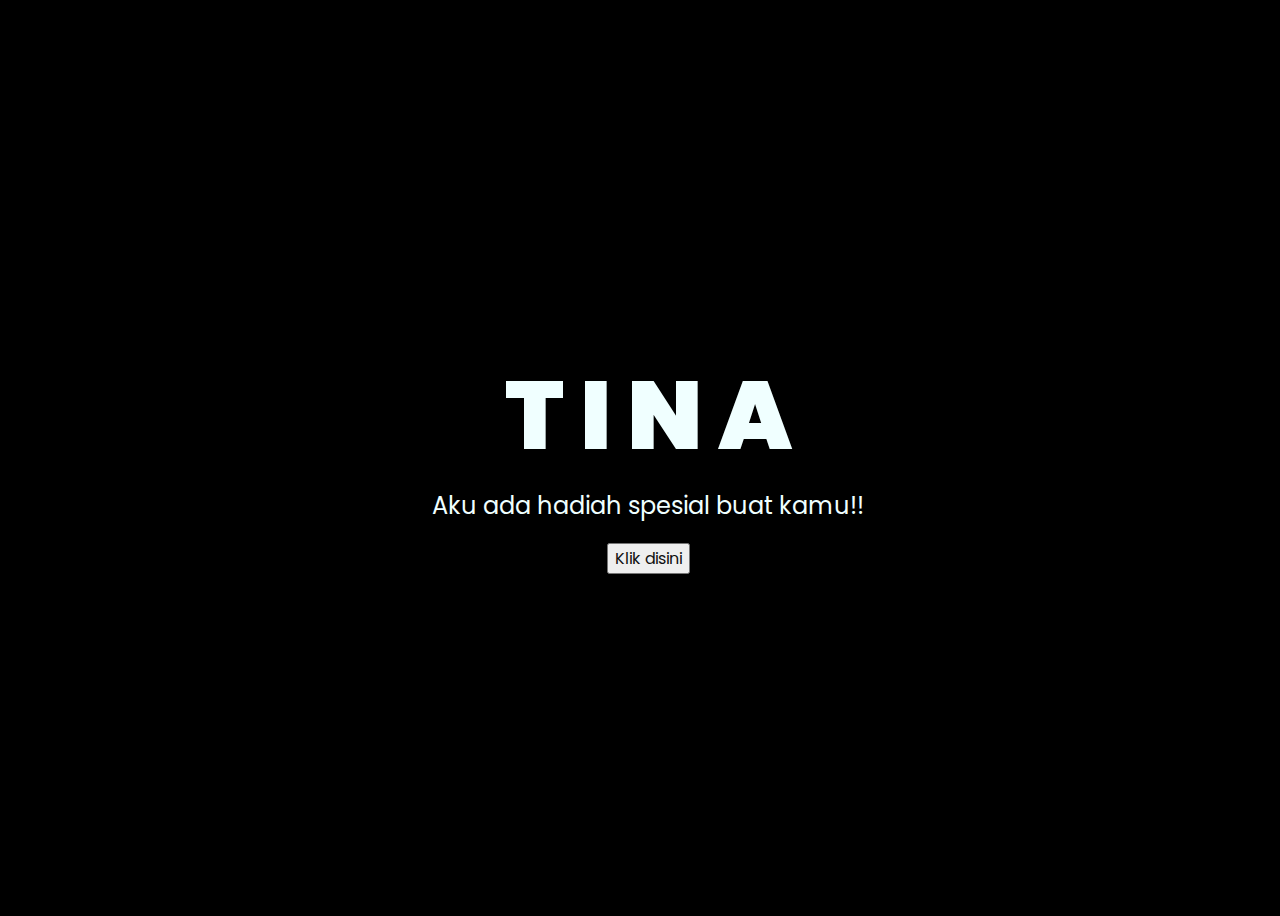
<file: index.html>
<!DOCTYPE html>
<html lang="en">
<head>
    <meta charset="UTF-8">
    <meta http-equiv="X-UA-Compatible" content="IE=edge">
    <meta name="viewport" content="width=device-width, initial-scale=1.0">
    <link rel="stylesheet" href="css/style.css">
    <link rel="icon" href="img/flowers.png" type="image/x-icon">
    <title>Flowers</title>
</head>
<body>
    <div class="greetings">
    <!-- silahkan menambah kata sesuai keinginan dengan <span>text...</span -->
        <span>T</span>
        <span>I</span>
        <span>N</span>
        <span>A</span>
    </div>
    <div class="description">
        <span>Aku ada hadiah spesial buat kamu!!</span>
    </div>
    <div class="button">
        <button>
            <a href="flower.html">Klik disini</a>
        </button>
        
    </div>
</body>
</html>
</file>
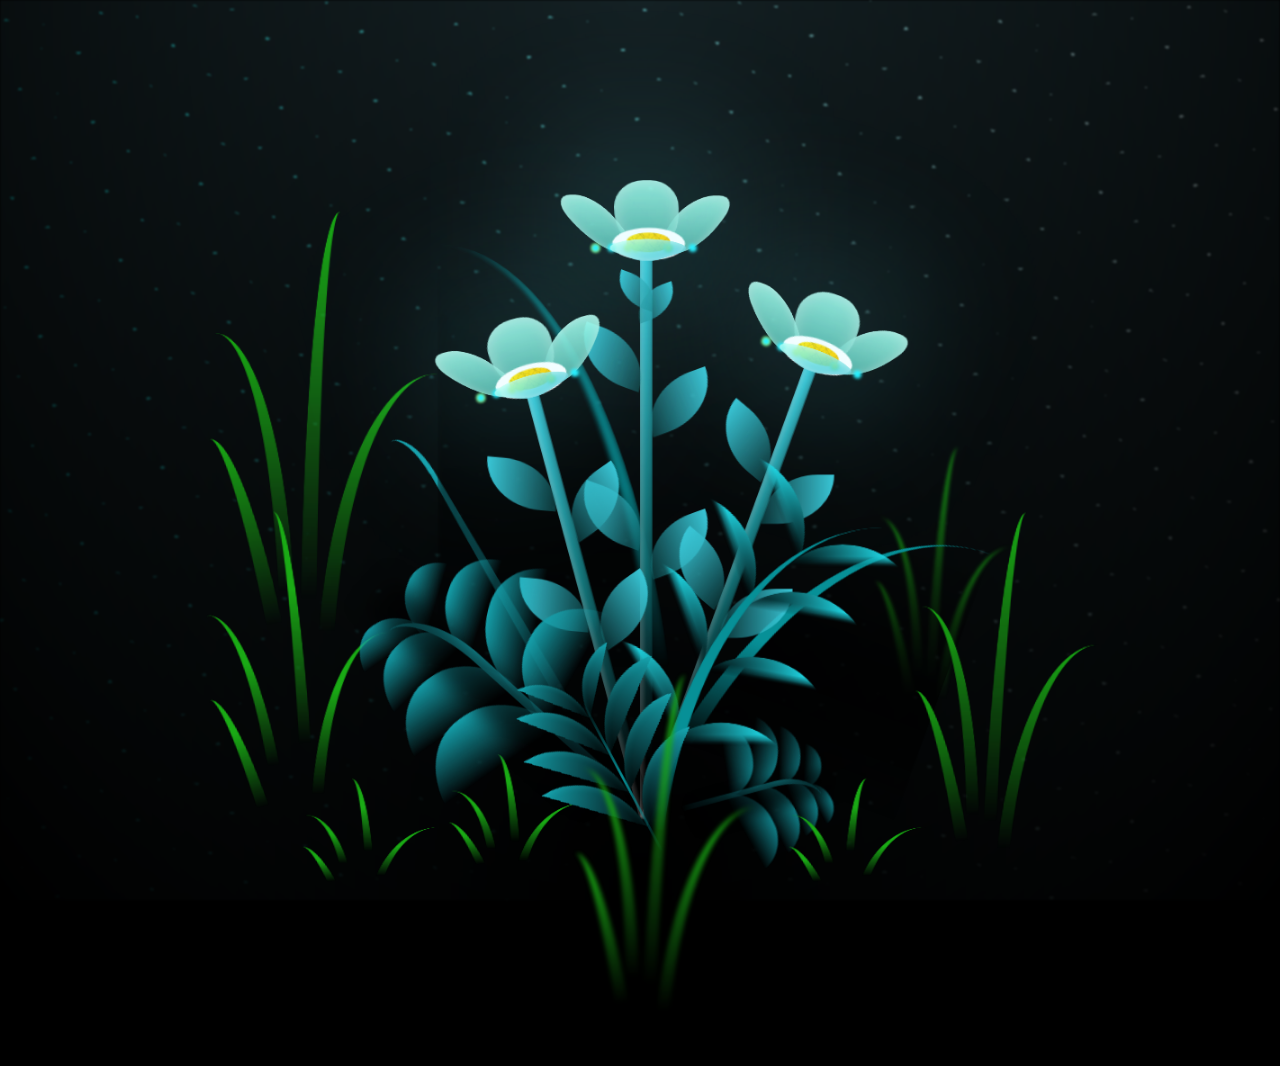
<file: bunga/flower.html>
<!DOCTYPE html>
<html lang="en">
<head>
    <meta charset="UTF-8">
    <meta http-equiv="X-UA-Compatible" content="IE=edge">
    <meta name="viewport" content="width=device-width, initial-scale=1.0">
    <link rel="stylesheet" href="css/main.css">
    <link rel="icon" href="img/flowers.png" type="image/x-icon">
    <title>flowers</title>
</head>
<body class="container">
  <!-- Pembuat code: https://codepen.io/mdusmanansari/pen/BamepLe -->
    <div class="night"></div>
    <div class="flowers">
      <div class="flower flower--1">
        <div class="flower__leafs flower__leafs--1">
          <div class="flower__leaf flower__leaf--1"></div>
          <div class="flower__leaf flower__leaf--2"></div>
          <div class="flower__leaf flower__leaf--3"></div>
          <div class="flower__leaf flower__leaf--4"></div>
          <div class="flower__white-circle"></div>
  
          <div class="flower__light flower__light--1"></div>
          <div class="flower__light flower__light--2"></div>
          <div class="flower__light flower__light--3"></div>
          <div class="flower__light flower__light--4"></div>
          <div class="flower__light flower__light--5"></div>
          <div class="flower__light flower__light--6"></div>
          <div class="flower__light flower__light--7"></div>
          <div class="flower__light flower__light--8"></div>
  
        </div>
        <div class="flower__line">
          <div class="flower__line__leaf flower__line__leaf--1"></div>
          <div class="flower__line__leaf flower__line__leaf--2"></div>
          <div class="flower__line__leaf flower__line__leaf--3"></div>
          <div class="flower__line__leaf flower__line__leaf--4"></div>
          <div class="flower__line__leaf flower__line__leaf--5"></div>
          <div class="flower__line__leaf flower__line__leaf--6"></div>
        </div>
      </div>
  
      <div class="flower flower--2">
        <div class="flower__leafs flower__leafs--2">
          <div class="flower__leaf flower__leaf--1"></div>
          <div class="flower__leaf flower__leaf--2"></div>
          <div class="flower__leaf flower__leaf--3"></div>
          <div class="flower__leaf flower__leaf--4"></div>
          <div class="flower__white-circle"></div>
  
          <div class="flower__light flower__light--1"></div>
          <div class="flower__light flower__light--2"></div>
          <div class="flower__light flower__light--3"></div>
          <div class="flower__light flower__light--4"></div>
          <div class="flower__light flower__light--5"></div>
          <div class="flower__light flower__light--6"></div>
          <div class="flower__light flower__light--7"></div>
          <div class="flower__light flower__light--8"></div>
  
        </div>
        <div class="flower__line">
          <div class="flower__line__leaf flower__line__leaf--1"></div>
          <div class="flower__line__leaf flower__line__leaf--2"></div>
          <div class="flower__line__leaf flower__line__leaf--3"></div>
          <div class="flower__line__leaf flower__line__leaf--4"></div>
        </div>
      </div>
  
      <div class="flower flower--3">
        <div class="flower__leafs flower__leafs--3">
          <div class="flower__leaf flower__leaf--1"></div>
          <div class="flower__leaf flower__leaf--2"></div>
          <div class="flower__leaf flower__leaf--3"></div>
          <div class="flower__leaf flower__leaf--4"></div>
          <div class="flower__white-circle"></div>
  
          <div class="flower__light flower__light--1"></div>
          <div class="flower__light flower__light--2"></div>
          <div class="flower__light flower__light--3"></div>
          <div class="flower__light flower__light--4"></div>
          <div class="flower__light flower__light--5"></div>
          <div class="flower__light flower__light--6"></div>
          <div class="flower__light flower__light--7"></div>
          <div class="flower__light flower__light--8"></div>
  
        </div>
        <div class="flower__line">
          <div class="flower__line__leaf flower__line__leaf--1"></div>
          <div class="flower__line__leaf flower__line__leaf--2"></div>
          <div class="flower__line__leaf flower__line__leaf--3"></div>
          <div class="flower__line__leaf flower__line__leaf--4"></div>
        </div>
      </div>
  
      <div class="grow-ans" style="--d:1.2s">
        <div class="flower__g-long">
          <div class="flower__g-long__top"></div>
          <div class="flower__g-long__bottom"></div>
        </div>
      </div>
  
      <div class="growing-grass">
        <div class="flower__grass flower__grass--1">
          <div class="flower__grass--top"></div>
          <div class="flower__grass--bottom"></div>
          <div class="flower__grass__leaf flower__grass__leaf--1"></div>
          <div class="flower__grass__leaf flower__grass__leaf--2"></div>
          <div class="flower__grass__leaf flower__grass__leaf--3"></div>
          <div class="flower__grass__leaf flower__grass__leaf--4"></div>
          <div class="flower__grass__leaf flower__grass__leaf--5"></div>
          <div class="flower__grass__leaf flower__grass__leaf--6"></div>
          <div class="flower__grass__leaf flower__grass__leaf--7"></div>
          <div class="flower__grass__leaf flower__grass__leaf--8"></div>
          <div class="flower__grass__overlay"></div>
        </div>
      </div>
  
      <div class="growing-grass">
        <div class="flower__grass flower__grass--2">
          <div class="flower__grass--top"></div>
          <div class="flower__grass--bottom"></div>
          <div class="flower__grass__leaf flower__grass__leaf--1"></div>
          <div class="flower__grass__leaf flower__grass__leaf--2"></div>
          <div class="flower__grass__leaf flower__grass__leaf--3"></div>
          <div class="flower__grass__leaf flower__grass__leaf--4"></div>
          <div class="flower__grass__leaf flower__grass__leaf--5"></div>
          <div class="flower__grass__leaf flower__grass__leaf--6"></div>
          <div class="flower__grass__leaf flower__grass__leaf--7"></div>
          <div class="flower__grass__leaf flower__grass__leaf--8"></div>
          <div class="flower__grass__overlay"></div>
        </div>
      </div>
  
      <div class="grow-ans" style="--d:2.4s">
        <div class="flower__g-right flower__g-right--1">
          <div class="leaf"></div>
        </div>
      </div>
  
      <div class="grow-ans" style="--d:2.8s">
        <div class="flower__g-right flower__g-right--2">
          <div class="leaf"></div>
        </div>
      </div>
  
      <div class="grow-ans" style="--d:2.8s">
        <div class="flower__g-front">
          <div class="flower__g-front__leaf-wrapper flower__g-front__leaf-wrapper--1">
            <div class="flower__g-front__leaf"></div>
          </div>
          <div class="flower__g-front__leaf-wrapper flower__g-front__leaf-wrapper--2">
            <div class="flower__g-front__leaf"></div>
          </div>
          <div class="flower__g-front__leaf-wrapper flower__g-front__leaf-wrapper--3">
            <div class="flower__g-front__leaf"></div>
          </div>
          <div class="flower__g-front__leaf-wrapper flower__g-front__leaf-wrapper--4">
            <div class="flower__g-front__leaf"></div>
          </div>
          <div class="flower__g-front__leaf-wrapper flower__g-front__leaf-wrapper--5">
            <div class="flower__g-front__leaf"></div>
          </div>
          <div class="flower__g-front__leaf-wrapper flower__g-front__leaf-wrapper--6">
            <div class="flower__g-front__leaf"></div>
          </div>
          <div class="flower__g-front__leaf-wrapper flower__g-front__leaf-wrapper--7">
            <div class="flower__g-front__leaf"></div>
          </div>
          <div class="flower__g-front__leaf-wrapper flower__g-front__leaf-wrapper--8">
            <div class="flower__g-front__leaf"></div>
          </div>
          <div class="flower__g-front__line"></div>
        </div>
      </div>
  
      <div class="grow-ans" style="--d:3.2s">
        <div class="flower__g-fr">
          <div class="leaf"></div>
          <div class="flower__g-fr__leaf flower__g-fr__leaf--1"></div>
          <div class="flower__g-fr__leaf flower__g-fr__leaf--2"></div>
          <div class="flower__g-fr__leaf flower__g-fr__leaf--3"></div>
          <div class="flower__g-fr__leaf flower__g-fr__leaf--4"></div>
          <div class="flower__g-fr__leaf flower__g-fr__leaf--5"></div>
          <div class="flower__g-fr__leaf flower__g-fr__leaf--6"></div>
          <div class="flower__g-fr__leaf flower__g-fr__leaf--7"></div>
          <div class="flower__g-fr__leaf flower__g-fr__leaf--8"></div>
        </div>
      </div>
  
      <div class="long-g long-g--0">
        <div class="grow-ans" style="--d:3s">
          <div class="leaf leaf--0"></div>
        </div>
        <div class="grow-ans" style="--d:2.2s">
          <div class="leaf leaf--1"></div>
        </div>
        <div class="grow-ans" style="--d:3.4s">
          <div class="leaf leaf--2"></div>
        </div>
        <div class="grow-ans" style="--d:3.6s">
          <div class="leaf leaf--3"></div>
        </div>
      </div>
  
      <div class="long-g long-g--1">
        <div class="grow-ans" style="--d:3.6s">
          <div class="leaf leaf--0"></div>
        </div>
        <div class="grow-ans" style="--d:3.8s">
          <div class="leaf leaf--1"></div>
        </div>
        <div class="grow-ans" style="--d:4s">
          <div class="leaf leaf--2"></div>
        </div>
        <div class="grow-ans" style="--d:4.2s">
          <div class="leaf leaf--3"></div>
        </div>
      </div>
  
      <div class="long-g long-g--2">
        <div class="grow-ans" style="--d:4s">
          <div class="leaf leaf--0"></div>
        </div>
        <div class="grow-ans" style="--d:4.2s">
          <div class="leaf leaf--1"></div>
        </div>
        <div class="grow-ans" style="--d:4.4s">
          <div class="leaf leaf--2"></div>
        </div>
        <div class="grow-ans" style="--d:4.6s">
          <div class="leaf leaf--3"></div>
        </div>
      </div>
  
      <div class="long-g long-g--3">
        <div class="grow-ans" style="--d:4s">
          <div class="leaf leaf--0"></div>
        </div>
        <div class="grow-ans" style="--d:4.2s">
          <div class="leaf leaf--1"></div>
        </div>
        <div class="grow-ans" style="--d:3s">
          <div class="leaf leaf--2"></div>
        </div>
        <div class="grow-ans" style="--d:3.6s">
          <div class="leaf leaf--3"></div>
        </div>
      </div>
  
      <div class="long-g long-g--4">
        <div class="grow-ans" style="--d:4s">
          <div class="leaf leaf--0"></div>
        </div>
        <div class="grow-ans" style="--d:4.2s">
          <div class="leaf leaf--1"></div>
        </div>
        <div class="grow-ans" style="--d:3s">
          <div class="leaf leaf--2"></div>
        </div>
        <div class="grow-ans" style="--d:3.6s">
          <div class="leaf leaf--3"></div>
        </div>
      </div>
  
      <div class="long-g long-g--5">
        <div class="grow-ans" style="--d:4s">
          <div class="leaf leaf--0"></div>
        </div>
        <div class="grow-ans" style="--d:4.2s">
          <div class="leaf leaf--1"></div>
        </div>
        <div class="grow-ans" style="--d:3s">
          <div class="leaf leaf--2"></div>
        </div>
        <div class="grow-ans" style="--d:3.6s">
          <div class="leaf leaf--3"></div>
        </div>
      </div>
  
      <div class="long-g long-g--6">
        <div class="grow-ans" style="--d:4.2s">
          <div class="leaf leaf--0"></div>
        </div>
        <div class="grow-ans" style="--d:4.4s">
          <div class="leaf leaf--1"></div>
        </div>
        <div class="grow-ans" style="--d:4.6s">
          <div class="leaf leaf--2"></div>
        </div>
        <div class="grow-ans" style="--d:4.8s">
          <div class="leaf leaf--3"></div>
        </div>
      </div>
  
      <div class="long-g long-g--7">
        <div class="grow-ans" style="--d:3s">
          <div class="leaf leaf--0"></div>
        </div>
        <div class="grow-ans" style="--d:3.2s">
          <div class="leaf leaf--1"></div>
        </div>
        <div class="grow-ans" style="--d:3.5s">
          <div class="leaf leaf--2"></div>
        </div>
        <div class="grow-ans" style="--d:3.6s">
          <div class="leaf leaf--3"></div>
        </div>
      </div>
    </div>
    <script src="main.js"></script>
  </body>
</html>
</file>
<file: css/style.css>
@import url('https://fonts.googleapis.com/css2?family=Poppins:ital,wght@0,500;1,900&display=swap');
*{
    font-family: 'Poppins',cursive;
}
body{
    color: azure;
    width: 100%;
    height: 100vh;
    display: flex;
    flex-direction: column;
    align-items: center;
    justify-content: center;
    background-color: black;
}
.greetings{
    font-size: 6rem;
    font-weight: 900;
}
.greetings > span{
    animation: glow 2.5s ease-in-out infinite;
}
@keyframes glow{
    0%, 100%{
        color: #fff;
        text-shadow: 0 0 12px #39c6d6, 0 0 50px #39c6d6, 0 0 100px #39c6d6;
    }
    10%, 90%{
        color: #111;
        text-shadow: none;
    }
}
.greetings > span:nth-child(2){
    animation-delay: .2s ;
}
.greetings > span:nth-child(3){
    animation-delay: .4s ;
}
.greetings > span:nth-child(4){
    animation-delay: .6s;
}
.greetings > span:nth-child(5){
    animation-delay: .8s;
}
.greetings > span:nth-child(6){
    animation-delay: .10s;
}
.greetings > span:nth-child(7){
    animation-delay: .12s;
}
.greetings > span:nth-child(8){
    animation-delay: .14s;
}
.greetings > span:nth-child(9){
    animation-delay: .16s;
}
.greetings > span:nth-child(10){
    animation-delay: .18s;
}
.greetings > span:nth-child(11){
    animation-delay: .20s;
}
.greetings > span:nth-child(12){
    animation-delay: .22s;
}

.description{
    font-size: 1.5rem;
    margin-bottom: 20px;
}

.button a{
    text-decoration: none;
    font-size: 1rem;
    color: #111;
}

@media screen and (max-width:574px){
    .greetings{
        display: block;
        font-size: 3rem;
        font-weight: 500;
        text-align: center;
    }
    .description{
        font-size: 1rem;
    }
    
    .button a{
        font-size: .5rem;
    }
}
</file>
<file: bunga/css/main.css>
*,
*::after,
*::before {
  padding: 0;
  margin: 0;
  box-sizing: border-box;
}

:root {
  --dark-color: #000;
}

body {
  display: flex;
  align-items: flex-end;
  justify-content: center;
  min-height: 100vh;
  background-color: var(--dark-color);
  overflow: hidden;
  perspective: 1000px;
}

.night {
  position: fixed;
  left: 50%;
  top: 0;
  transform: translateX(-50%);
  width: 100%;
  height: 100%;
  filter: blur(0.1vmin);
  background-image: radial-gradient(ellipse at top, transparent 0%, var(--dark-color)), radial-gradient(ellipse at bottom, var(--dark-color), rgba(145, 233, 255, 0.2)), repeating-linear-gradient(220deg, rgb(0, 0, 0) 0px, rgb(0, 0, 0) 19px, transparent 19px, transparent 22px), repeating-linear-gradient(189deg, rgb(0, 0, 0) 0px, rgb(0, 0, 0) 19px, transparent 19px, transparent 22px), repeating-linear-gradient(148deg, rgb(0, 0, 0) 0px, rgb(0, 0, 0) 19px, transparent 19px, transparent 22px), linear-gradient(90deg, rgb(0, 255, 250), rgb(240, 240, 240));
}

.flowers {
  position: relative;
  transform: scale(0.9);
}

.flower {
  position: absolute;
  bottom: 10vmin;
  transform-origin: bottom center;
  z-index: 10;
  --fl-speed: 0.8s;
}
.flower--1 {
  -webkit-animation: moving-flower-1 4s linear infinite;
          animation: moving-flower-1 4s linear infinite;
}
.flower--1 .flower__line {
  height: 70vmin;
  -webkit-animation-delay: 0.3s;
          animation-delay: 0.3s;
}
.flower--1 .flower__line__leaf--1 {
  -webkit-animation: blooming-leaf-right var(--fl-speed) 1.6s backwards;
          animation: blooming-leaf-right var(--fl-speed) 1.6s backwards;
}
.flower--1 .flower__line__leaf--2 {
  -webkit-animation: blooming-leaf-right var(--fl-speed) 1.4s backwards;
          animation: blooming-leaf-right var(--fl-speed) 1.4s backwards;
}
.flower--1 .flower__line__leaf--3 {
  -webkit-animation: blooming-leaf-left var(--fl-speed) 1.2s backwards;
          animation: blooming-leaf-left var(--fl-speed) 1.2s backwards;
}
.flower--1 .flower__line__leaf--4 {
  -webkit-animation: blooming-leaf-left var(--fl-speed) 1s backwards;
          animation: blooming-leaf-left var(--fl-speed) 1s backwards;
}
.flower--1 .flower__line__leaf--5 {
  -webkit-animation: blooming-leaf-right var(--fl-speed) 1.8s backwards;
          animation: blooming-leaf-right var(--fl-speed) 1.8s backwards;
}
.flower--1 .flower__line__leaf--6 {
  -webkit-animation: blooming-leaf-left var(--fl-speed) 2s backwards;
          animation: blooming-leaf-left var(--fl-speed) 2s backwards;
}
.flower--2 {
  left: 50%;
  transform: rotate(20deg);
  -webkit-animation: moving-flower-2 4s linear infinite;
          animation: moving-flower-2 4s linear infinite;
}
.flower--2 .flower__line {
  height: 60vmin;
  -webkit-animation-delay: 0.6s;
          animation-delay: 0.6s;
}
.flower--2 .flower__line__leaf--1 {
  -webkit-animation: blooming-leaf-right var(--fl-speed) 1.9s backwards;
          animation: blooming-leaf-right var(--fl-speed) 1.9s backwards;
}
.flower--2 .flower__line__leaf--2 {
  -webkit-animation: blooming-leaf-right var(--fl-speed) 1.7s backwards;
          animation: blooming-leaf-right var(--fl-speed) 1.7s backwards;
}
.flower--2 .flower__line__leaf--3 {
  -webkit-animation: blooming-leaf-left var(--fl-speed) 1.5s backwards;
          animation: blooming-leaf-left var(--fl-speed) 1.5s backwards;
}
.flower--2 .flower__line__leaf--4 {
  -webkit-animation: blooming-leaf-left var(--fl-speed) 1.3s backwards;
          animation: blooming-leaf-left var(--fl-speed) 1.3s backwards;
}
.flower--3 {
  left: 50%;
  transform: rotate(-15deg);
  -webkit-animation: moving-flower-3 4s linear infinite;
          animation: moving-flower-3 4s linear infinite;
}
.flower--3 .flower__line {
  -webkit-animation-delay: 0.9s;
          animation-delay: 0.9s;
}
.flower--3 .flower__line__leaf--1 {
  -webkit-animation: blooming-leaf-right var(--fl-speed) 2.5s backwards;
          animation: blooming-leaf-right var(--fl-speed) 2.5s backwards;
}
.flower--3 .flower__line__leaf--2 {
  -webkit-animation: blooming-leaf-right var(--fl-speed) 2.3s backwards;
          animation: blooming-leaf-right var(--fl-speed) 2.3s backwards;
}
.flower--3 .flower__line__leaf--3 {
  -webkit-animation: blooming-leaf-left var(--fl-speed) 2.1s backwards;
          animation: blooming-leaf-left var(--fl-speed) 2.1s backwards;
}
.flower--3 .flower__line__leaf--4 {
  -webkit-animation: blooming-leaf-left var(--fl-speed) 1.9s backwards;
          animation: blooming-leaf-left var(--fl-speed) 1.9s backwards;
}
.flower__leafs {
  position: relative;
  -webkit-animation: blooming-flower 2s backwards;
          animation: blooming-flower 2s backwards;
}
.flower__leafs--1 {
  -webkit-animation-delay: 1.1s;
          animation-delay: 1.1s;
}
.flower__leafs--2 {
  -webkit-animation-delay: 1.4s;
          animation-delay: 1.4s;
}
.flower__leafs--3 {
  -webkit-animation-delay: 1.7s;
          animation-delay: 1.7s;
}
.flower__leafs::after {
  content: "";
  position: absolute;
  left: 0;
  top: 0;
  transform: translate(-50%, -100%);
  width: 8vmin;
  height: 8vmin;
  background-color: #6bf0ff;
  filter: blur(10vmin);
}
.flower__leaf {
  position: absolute;
  bottom: 0;
  left: 50%;
  width: 8vmin;
  height: 11vmin;
  border-radius: 51% 49% 47% 53%/44% 45% 55% 69%;
  background-color: #a7ffee;
  background-image: linear-gradient(to top, #54b8aa, #a7ffee);
  transform-origin: bottom center;
  opacity: 0.9;
  box-shadow: inset 0 0 2vmin rgba(255, 255, 255, 0.5);
}
.flower__leaf--1 {
  transform: translate(-10%, 1%) rotateY(40deg) rotateX(-50deg);
}
.flower__leaf--2 {
  transform: translate(-50%, -4%) rotateX(40deg);
}
.flower__leaf--3 {
  transform: translate(-90%, 0%) rotateY(45deg) rotateX(50deg);
}
.flower__leaf--4 {
  width: 8vmin;
  height: 8vmin;
  transform-origin: bottom left;
  border-radius: 4vmin 10vmin 4vmin 4vmin;
  transform: translate(0%, 18%) rotateX(70deg) rotate(-43deg);
  background-image: linear-gradient(to top, #39c6d6, #a7ffee);
  z-index: 1;
  opacity: 0.8;
}
.flower__white-circle {
  position: absolute;
  left: -3.5vmin;
  top: -3vmin;
  width: 9vmin;
  height: 4vmin;
  border-radius: 50%;
  background-color: #fff;
}
.flower__white-circle::after {
  content: "";
  position: absolute;
  left: 50%;
  top: 45%;
  transform: translate(-50%, -50%);
  width: 60%;
  height: 60%;
  border-radius: inherit;
  background-image: repeating-linear-gradient(135deg, rgba(0, 0, 0, 0.03) 0px, rgba(0, 0, 0, 0.03) 1px, transparent 1px, transparent 12px), repeating-linear-gradient(45deg, rgba(0, 0, 0, 0.03) 0px, rgba(0, 0, 0, 0.03) 1px, transparent 1px, transparent 12px), repeating-linear-gradient(67.5deg, rgba(0, 0, 0, 0.03) 0px, rgba(0, 0, 0, 0.03) 1px, transparent 1px, transparent 12px), repeating-linear-gradient(135deg, rgba(0, 0, 0, 0.03) 0px, rgba(0, 0, 0, 0.03) 1px, transparent 1px, transparent 12px), repeating-linear-gradient(45deg, rgba(0, 0, 0, 0.03) 0px, rgba(0, 0, 0, 0.03) 1px, transparent 1px, transparent 12px), repeating-linear-gradient(112.5deg, rgba(0, 0, 0, 0.03) 0px, rgba(0, 0, 0, 0.03) 1px, transparent 1px, transparent 12px), repeating-linear-gradient(112.5deg, rgba(0, 0, 0, 0.03) 0px, rgba(0, 0, 0, 0.03) 1px, transparent 1px, transparent 12px), repeating-linear-gradient(45deg, rgba(0, 0, 0, 0.03) 0px, rgba(0, 0, 0, 0.03) 1px, transparent 1px, transparent 12px), repeating-linear-gradient(22.5deg, rgba(0, 0, 0, 0.03) 0px, rgba(0, 0, 0, 0.03) 1px, transparent 1px, transparent 12px), repeating-linear-gradient(45deg, rgba(0, 0, 0, 0.03) 0px, rgba(0, 0, 0, 0.03) 1px, transparent 1px, transparent 12px), repeating-linear-gradient(22.5deg, rgba(0, 0, 0, 0.03) 0px, rgba(0, 0, 0, 0.03) 1px, transparent 1px, transparent 12px), repeating-linear-gradient(135deg, rgba(0, 0, 0, 0.03) 0px, rgba(0, 0, 0, 0.03) 1px, transparent 1px, transparent 12px), repeating-linear-gradient(157.5deg, rgba(0, 0, 0, 0.03) 0px, rgba(0, 0, 0, 0.03) 1px, transparent 1px, transparent 12px), repeating-linear-gradient(67.5deg, rgba(0, 0, 0, 0.03) 0px, rgba(0, 0, 0, 0.03) 1px, transparent 1px, transparent 12px), repeating-linear-gradient(67.5deg, rgba(0, 0, 0, 0.03) 0px, rgba(0, 0, 0, 0.03) 1px, transparent 1px, transparent 12px), linear-gradient(90deg, rgb(255, 235, 18), rgb(255, 206, 0));
}
.flower__line {
  height: 55vmin;
  width: 1.5vmin;
  background-image: linear-gradient(to left, rgba(0, 0, 0, 0.2), transparent, rgba(255, 255, 255, 0.2)), linear-gradient(to top, transparent 10%, #14757a, #39c6d6);
  box-shadow: inset 0 0 2px rgba(0, 0, 0, 0.5);
  -webkit-animation: grow-flower-tree 4s backwards;
          animation: grow-flower-tree 4s backwards;
}
.flower__line__leaf {
  --w: 7vmin;
  --h: calc(var(--w) + 2vmin);
  position: absolute;
  top: 20%;
  left: 90%;
  width: var(--w);
  height: var(--h);
  border-top-right-radius: var(--h);
  border-bottom-left-radius: var(--h);
  background-image: linear-gradient(to top, rgba(20, 117, 122, 0.4), #39c6d6);
}
.flower__line__leaf--1 {
  transform: rotate(70deg) rotateY(30deg);
}
.flower__line__leaf--2 {
  top: 45%;
  transform: rotate(70deg) rotateY(30deg);
}
.flower__line__leaf--3, .flower__line__leaf--4, .flower__line__leaf--6 {
  border-top-right-radius: 0;
  border-bottom-left-radius: 0;
  border-top-left-radius: var(--h);
  border-bottom-right-radius: var(--h);
  left: -460%;
  top: 12%;
  transform: rotate(-70deg) rotateY(30deg);
}
.flower__line__leaf--4 {
  top: 40%;
}
.flower__line__leaf--5 {
  top: 0;
  transform-origin: left;
  transform: rotate(70deg) rotateY(30deg) scale(0.6);
}
.flower__line__leaf--6 {
  top: -2%;
  left: -450%;
  transform-origin: right;
  transform: rotate(-70deg) rotateY(30deg) scale(0.6);
}
.flower__light {
  position: absolute;
  bottom: 0vmin;
  width: 1vmin;
  height: 1vmin;
  background-color: rgb(255, 251, 0);
  border-radius: 50%;
  filter: blur(0.2vmin);
  -webkit-animation: light-ans 4s linear infinite backwards;
          animation: light-ans 4s linear infinite backwards;
}
.flower__light:nth-child(odd) {
  background-color: #23f0ff;
}
.flower__light--1 {
  left: -2vmin;
  -webkit-animation-delay: 1s;
          animation-delay: 1s;
}
.flower__light--2 {
  left: 3vmin;
  -webkit-animation-delay: 0.5s;
          animation-delay: 0.5s;
}
.flower__light--3 {
  left: -6vmin;
  -webkit-animation-delay: 0.3s;
          animation-delay: 0.3s;
}
.flower__light--4 {
  left: 6vmin;
  -webkit-animation-delay: 0.9s;
          animation-delay: 0.9s;
}
.flower__light--5 {
  left: -1vmin;
  -webkit-animation-delay: 1.5s;
          animation-delay: 1.5s;
}
.flower__light--6 {
  left: -4vmin;
  -webkit-animation-delay: 3s;
          animation-delay: 3s;
}
.flower__light--7 {
  left: 3vmin;
  -webkit-animation-delay: 2s;
          animation-delay: 2s;
}
.flower__light--8 {
  left: -6vmin;
  -webkit-animation-delay: 3.5s;
          animation-delay: 3.5s;
}
.flower__grass {
  --c: #159faa;
  --line-w: 1.5vmin;
  position: absolute;
  bottom: 12vmin;
  left: -7vmin;
  display: flex;
  flex-direction: column;
  align-items: flex-end;
  z-index: 20;
  transform-origin: bottom center;
  transform: rotate(-48deg) rotateY(40deg);
}
.flower__grass--1 {
  -webkit-animation: moving-grass 2s linear infinite;
          animation: moving-grass 2s linear infinite;
}
.flower__grass--2 {
  left: 2vmin;
  bottom: 10vmin;
  transform: scale(0.5) rotate(75deg) rotateX(10deg) rotateY(-200deg);
  opacity: 0.8;
  z-index: 0;
  -webkit-animation: moving-grass--2 1.5s linear infinite;
          animation: moving-grass--2 1.5s linear infinite;
}
.flower__grass--top {
  width: 7vmin;
  height: 10vmin;
  border-top-right-radius: 100%;
  border-right: var(--line-w) solid var(--c);
  transform-origin: bottom center;
  transform: rotate(-2deg);
}
.flower__grass--bottom {
  margin-top: -2px;
  width: var(--line-w);
  height: 25vmin;
  background-image: linear-gradient(to top, transparent, var(--c));
}
.flower__grass__leaf {
  --size: 10vmin;
  position: absolute;
  width: calc(var(--size) * 2.1);
  height: var(--size);
  border-top-left-radius: var(--size);
  border-top-right-radius: var(--size);
  background-image: linear-gradient(to top, transparent, transparent 30%, var(--c));
  z-index: 100;
}
.flower__grass__leaf--1 {
  top: -6%;
  left: 30%;
  --size: 6vmin;
  transform: rotate(-20deg);
  -webkit-animation: growing-grass-ans--1 2s 2.6s backwards;
          animation: growing-grass-ans--1 2s 2.6s backwards;
}
@-webkit-keyframes growing-grass-ans--1 {
  0% {
    transform-origin: bottom left;
    transform: rotate(-20deg) scale(0);
  }
}
@keyframes growing-grass-ans--1 {
  0% {
    transform-origin: bottom left;
    transform: rotate(-20deg) scale(0);
  }
}
.flower__grass__leaf--2 {
  top: -5%;
  left: -110%;
  --size: 6vmin;
  transform: rotate(10deg);
  -webkit-animation: growing-grass-ans--2 2s 2.4s linear backwards;
          animation: growing-grass-ans--2 2s 2.4s linear backwards;
}
@-webkit-keyframes growing-grass-ans--2 {
  0% {
    transform-origin: bottom right;
    transform: rotate(10deg) scale(0);
  }
}
@keyframes growing-grass-ans--2 {
  0% {
    transform-origin: bottom right;
    transform: rotate(10deg) scale(0);
  }
}
.flower__grass__leaf--3 {
  top: 5%;
  left: 60%;
  --size: 8vmin;
  transform: rotate(-18deg) rotateX(-20deg);
  -webkit-animation: growing-grass-ans--3 2s 2.2s linear backwards;
          animation: growing-grass-ans--3 2s 2.2s linear backwards;
}
@-webkit-keyframes growing-grass-ans--3 {
  0% {
    transform-origin: bottom left;
    transform: rotate(-18deg) rotateX(-20deg) scale(0);
  }
}
@keyframes growing-grass-ans--3 {
  0% {
    transform-origin: bottom left;
    transform: rotate(-18deg) rotateX(-20deg) scale(0);
  }
}
.flower__grass__leaf--4 {
  top: 6%;
  left: -135%;
  --size: 8vmin;
  transform: rotate(2deg);
  -webkit-animation: growing-grass-ans--4 2s 2s linear backwards;
          animation: growing-grass-ans--4 2s 2s linear backwards;
}
@-webkit-keyframes growing-grass-ans--4 {
  0% {
    transform-origin: bottom right;
    transform: rotate(2deg) scale(0);
  }
}
@keyframes growing-grass-ans--4 {
  0% {
    transform-origin: bottom right;
    transform: rotate(2deg) scale(0);
  }
}
.flower__grass__leaf--5 {
  top: 20%;
  left: 60%;
  --size: 10vmin;
  transform: rotate(-24deg) rotateX(-20deg);
  -webkit-animation: growing-grass-ans--5 2s 1.8s linear backwards;
          animation: growing-grass-ans--5 2s 1.8s linear backwards;
}
@-webkit-keyframes growing-grass-ans--5 {
  0% {
    transform-origin: bottom left;
    transform: rotate(-24deg) rotateX(-20deg) scale(0);
  }
}
@keyframes growing-grass-ans--5 {
  0% {
    transform-origin: bottom left;
    transform: rotate(-24deg) rotateX(-20deg) scale(0);
  }
}
.flower__grass__leaf--6 {
  top: 22%;
  left: -180%;
  --size: 10vmin;
  transform: rotate(10deg);
  -webkit-animation: growing-grass-ans--6 2s 1.6s linear backwards;
          animation: growing-grass-ans--6 2s 1.6s linear backwards;
}
@-webkit-keyframes growing-grass-ans--6 {
  0% {
    transform-origin: bottom right;
    transform: rotate(10deg) scale(0);
  }
}
@keyframes growing-grass-ans--6 {
  0% {
    transform-origin: bottom right;
    transform: rotate(10deg) scale(0);
  }
}
.flower__grass__leaf--7 {
  top: 39%;
  left: 70%;
  --size: 10vmin;
  transform: rotate(-10deg);
  -webkit-animation: growing-grass-ans--7 2s 1.4s linear backwards;
          animation: growing-grass-ans--7 2s 1.4s linear backwards;
}
@-webkit-keyframes growing-grass-ans--7 {
  0% {
    transform-origin: bottom left;
    transform: rotate(-10deg) scale(0);
  }
}
@keyframes growing-grass-ans--7 {
  0% {
    transform-origin: bottom left;
    transform: rotate(-10deg) scale(0);
  }
}
.flower__grass__leaf--8 {
  top: 40%;
  left: -215%;
  --size: 11vmin;
  transform: rotate(10deg);
  -webkit-animation: growing-grass-ans--8 2s 1.2s linear backwards;
          animation: growing-grass-ans--8 2s 1.2s linear backwards;
}
@-webkit-keyframes growing-grass-ans--8 {
  0% {
    transform-origin: bottom right;
    transform: rotate(10deg) scale(0);
  }
}
@keyframes growing-grass-ans--8 {
  0% {
    transform-origin: bottom right;
    transform: rotate(10deg) scale(0);
  }
}
.flower__grass__overlay {
  position: absolute;
  top: -10%;
  right: 0%;
  width: 100%;
  height: 100%;
  background-color: rgba(0, 0, 0, 0.6);
  filter: blur(1.5vmin);
  z-index: 100;
}
.flower__g-long {
  --w: 2vmin;
  --h: 6vmin;
  --c: #159faa;
  position: absolute;
  bottom: 10vmin;
  left: -3vmin;
  transform-origin: bottom center;
  transform: rotate(-30deg) rotateY(-20deg);
  display: flex;
  flex-direction: column;
  align-items: flex-end;
  -webkit-animation: flower-g-long-ans 3s linear infinite;
          animation: flower-g-long-ans 3s linear infinite;
}
@-webkit-keyframes flower-g-long-ans {
  0%, 100% {
    transform: rotate(-30deg) rotateY(-20deg);
  }
  50% {
    transform: rotate(-32deg) rotateY(-20deg);
  }
}
@keyframes flower-g-long-ans {
  0%, 100% {
    transform: rotate(-30deg) rotateY(-20deg);
  }
  50% {
    transform: rotate(-32deg) rotateY(-20deg);
  }
}
.flower__g-long__top {
  top: calc(var(--h) * -1);
  width: calc(var(--w) + 1vmin);
  height: var(--h);
  border-top-right-radius: 100%;
  border-right: 0.7vmin solid var(--c);
  transform: translate(-0.7vmin, 1vmin);
}
.flower__g-long__bottom {
  width: var(--w);
  height: 50vmin;
  transform-origin: bottom center;
  background-image: linear-gradient(to top, transparent 30%, var(--c));
  box-shadow: inset 0 0 2px rgba(0, 0, 0, 0.5);
  -webkit-clip-path: polygon(35% 0, 65% 1%, 100% 100%, 0% 100%);
          clip-path: polygon(35% 0, 65% 1%, 100% 100%, 0% 100%);
}
.flower__g-right {
  position: absolute;
  bottom: 6vmin;
  left: -2vmin;
  transform-origin: bottom left;
  transform: rotate(20deg);
}
.flower__g-right .leaf {
  width: 30vmin;
  height: 50vmin;
  border-top-left-radius: 100%;
  border-left: 2vmin solid #079097;
  background-image: linear-gradient(to bottom, transparent, var(--dark-color) 60%);
  -webkit-mask-image: linear-gradient(to top, transparent 30%, #079097 60%);
}
.flower__g-right--1 {
  -webkit-animation: flower-g-right-ans 2.5s linear infinite;
          animation: flower-g-right-ans 2.5s linear infinite;
}
.flower__g-right--2 {
  left: 5vmin;
  transform: rotateY(-180deg);
  -webkit-animation: flower-g-right-ans--2 3s linear infinite;
          animation: flower-g-right-ans--2 3s linear infinite;
}
.flower__g-right--2 .leaf {
  height: 75vmin;
  filter: blur(0.3vmin);
  opacity: 0.8;
}
@-webkit-keyframes flower-g-right-ans {
  0%, 100% {
    transform: rotate(20deg);
  }
  50% {
    transform: rotate(24deg) rotateX(-20deg);
  }
}
@keyframes flower-g-right-ans {
  0%, 100% {
    transform: rotate(20deg);
  }
  50% {
    transform: rotate(24deg) rotateX(-20deg);
  }
}
@-webkit-keyframes flower-g-right-ans--2 {
  0%, 100% {
    transform: rotateY(-180deg) rotate(0deg) rotateX(-20deg);
  }
  50% {
    transform: rotateY(-180deg) rotate(6deg) rotateX(-20deg);
  }
}
@keyframes flower-g-right-ans--2 {
  0%, 100% {
    transform: rotateY(-180deg) rotate(0deg) rotateX(-20deg);
  }
  50% {
    transform: rotateY(-180deg) rotate(6deg) rotateX(-20deg);
  }
}
.flower__g-front {
  position: absolute;
  bottom: 6vmin;
  left: 2.5vmin;
  z-index: 100;
  transform-origin: bottom center;
  transform: rotate(-28deg) rotateY(30deg) scale(1.04);
  -webkit-animation: flower__g-front-ans 2s linear infinite;
          animation: flower__g-front-ans 2s linear infinite;
}
@-webkit-keyframes flower__g-front-ans {
  0%, 100% {
    transform: rotate(-28deg) rotateY(30deg) scale(1.04);
  }
  50% {
    transform: rotate(-35deg) rotateY(40deg) scale(1.04);
  }
}
@keyframes flower__g-front-ans {
  0%, 100% {
    transform: rotate(-28deg) rotateY(30deg) scale(1.04);
  }
  50% {
    transform: rotate(-35deg) rotateY(40deg) scale(1.04);
  }
}
.flower__g-front__line {
  width: 0.3vmin;
  height: 20vmin;
  background-image: linear-gradient(to top, transparent, #079097, transparent 100%);
  position: relative;
}
.flower__g-front__leaf-wrapper {
  position: absolute;
  top: 0;
  left: 0;
  transform-origin: bottom left;
  transform: rotate(10deg);
}
.flower__g-front__leaf-wrapper:nth-child(even) {
  left: 0vmin;
  transform: rotateY(-180deg) rotate(5deg);
  -webkit-animation: flower__g-front__leaf-left-ans 1s ease-in backwards;
          animation: flower__g-front__leaf-left-ans 1s ease-in backwards;
}
.flower__g-front__leaf-wrapper:nth-child(odd) {
  -webkit-animation: flower__g-front__leaf-ans 1s ease-in backwards;
          animation: flower__g-front__leaf-ans 1s ease-in backwards;
}
.flower__g-front__leaf-wrapper--1 {
  top: -8vmin;
  transform: scale(0.7);
  -webkit-animation: flower__g-front__leaf-ans 1s 5.5s ease-in backwards !important;
          animation: flower__g-front__leaf-ans 1s 5.5s ease-in backwards !important;
}
.flower__g-front__leaf-wrapper--2 {
  top: -8vmin;
  transform: rotateY(-180deg) scale(0.7) !important;
  -webkit-animation: flower__g-front__leaf-left-ans-2 1s 4.6s ease-in backwards !important;
          animation: flower__g-front__leaf-left-ans-2 1s 4.6s ease-in backwards !important;
}
.flower__g-front__leaf-wrapper--3 {
  top: -3vmin;
  -webkit-animation: flower__g-front__leaf-ans 1s 4.6s ease-in backwards;
          animation: flower__g-front__leaf-ans 1s 4.6s ease-in backwards;
}
.flower__g-front__leaf-wrapper--4 {
  top: -3vmin;
  transform: rotateY(-180deg) scale(0.9) !important;
  -webkit-animation: flower__g-front__leaf-left-ans-2 1s 4.6s ease-in backwards !important;
          animation: flower__g-front__leaf-left-ans-2 1s 4.6s ease-in backwards !important;
}
@-webkit-keyframes flower__g-front__leaf-left-ans-2 {
  0% {
    transform: rotateY(-180deg) scale(0);
  }
}
@keyframes flower__g-front__leaf-left-ans-2 {
  0% {
    transform: rotateY(-180deg) scale(0);
  }
}
.flower__g-front__leaf-wrapper--5, .flower__g-front__leaf-wrapper--6 {
  top: 2vmin;
}
.flower__g-front__leaf-wrapper--7, .flower__g-front__leaf-wrapper--8 {
  top: 6.5vmin;
}
.flower__g-front__leaf-wrapper--2 {
  -webkit-animation-delay: 5.2s !important;
          animation-delay: 5.2s !important;
}
.flower__g-front__leaf-wrapper--3 {
  -webkit-animation-delay: 4.9s !important;
          animation-delay: 4.9s !important;
}
.flower__g-front__leaf-wrapper--5 {
  -webkit-animation-delay: 4.3s !important;
          animation-delay: 4.3s !important;
}
.flower__g-front__leaf-wrapper--6 {
  -webkit-animation-delay: 4.1s !important;
          animation-delay: 4.1s !important;
}
.flower__g-front__leaf-wrapper--7 {
  -webkit-animation-delay: 3.8s !important;
          animation-delay: 3.8s !important;
}
.flower__g-front__leaf-wrapper--8 {
  -webkit-animation-delay: 3.5s !important;
          animation-delay: 3.5s !important;
}
@-webkit-keyframes flower__g-front__leaf-ans {
  0% {
    transform: rotate(10deg) scale(0);
  }
}
@keyframes flower__g-front__leaf-ans {
  0% {
    transform: rotate(10deg) scale(0);
  }
}
@-webkit-keyframes flower__g-front__leaf-left-ans {
  0% {
    transform: rotateY(-180deg) rotate(5deg) scale(0);
  }
}
@keyframes flower__g-front__leaf-left-ans {
  0% {
    transform: rotateY(-180deg) rotate(5deg) scale(0);
  }
}
.flower__g-front__leaf {
  width: 10vmin;
  height: 10vmin;
  border-radius: 100% 0% 0% 100%/100% 100% 0% 0%;
  box-shadow: inset 0 2px 1vmin hsla(184deg, 97%, 58%, 0.2);
  background-image: linear-gradient(to bottom left, transparent, var(--dark-color)), linear-gradient(to bottom right, #159faa 50%, transparent 50%, transparent);
  -webkit-mask-image: linear-gradient(to bottom right, #159faa 50%, transparent 50%, transparent);
  mask-image: linear-gradient(to bottom right, #159faa 50%, transparent 50%, transparent);
}
.flower__g-fr {
  position: absolute;
  bottom: -4vmin;
  left: vmin;
  transform-origin: bottom left;
  z-index: 10;
  -webkit-animation: flower__g-fr-ans 2s linear infinite;
          animation: flower__g-fr-ans 2s linear infinite;
}
@-webkit-keyframes flower__g-fr-ans {
  0%, 100% {
    transform: rotate(2deg);
  }
  50% {
    transform: rotate(4deg);
  }
}
@keyframes flower__g-fr-ans {
  0%, 100% {
    transform: rotate(2deg);
  }
  50% {
    transform: rotate(4deg);
  }
}
.flower__g-fr .leaf {
  width: 30vmin;
  height: 50vmin;
  border-top-left-radius: 100%;
  border-left: 2vmin solid #079097;
  -webkit-mask-image: linear-gradient(to top, transparent 25%, #079097 50%);
  position: relative;
  z-index: 1;
}
.flower__g-fr__leaf {
  position: absolute;
  top: 0;
  left: 0;
  width: 10vmin;
  height: 10vmin;
  border-radius: 100% 0% 0% 100%/100% 100% 0% 0%;
  box-shadow: inset 0 2px 1vmin hsla(184deg, 97%, 58%, 0.2);
  background-image: linear-gradient(to bottom left, transparent, var(--dark-color) 98%), linear-gradient(to bottom right, #23f0ff 45%, transparent 50%, transparent);
  -webkit-mask-image: linear-gradient(135deg, #159faa 40%, transparent 50%, transparent);
}
.flower__g-fr__leaf--1 {
  left: 20vmin;
  transform: rotate(45deg);
  -webkit-animation: flower__g-fr-leaft-ans-1 0.5s 5.2s linear backwards;
          animation: flower__g-fr-leaft-ans-1 0.5s 5.2s linear backwards;
}
@-webkit-keyframes flower__g-fr-leaft-ans-1 {
  0% {
    transform-origin: left;
    transform: rotate(45deg) scale(0);
  }
}
@keyframes flower__g-fr-leaft-ans-1 {
  0% {
    transform-origin: left;
    transform: rotate(45deg) scale(0);
  }
}
.flower__g-fr__leaf--2 {
  left: 12vmin;
  top: -7vmin;
  transform: rotate(25deg) rotateY(-180deg);
  -webkit-animation: flower__g-fr-leaft-ans-6 0.5s 5s linear backwards;
          animation: flower__g-fr-leaft-ans-6 0.5s 5s linear backwards;
}
.flower__g-fr__leaf--3 {
  left: 15vmin;
  top: 6vmin;
  transform: rotate(55deg);
  -webkit-animation: flower__g-fr-leaft-ans-5 0.5s 4.8s linear backwards;
          animation: flower__g-fr-leaft-ans-5 0.5s 4.8s linear backwards;
}
.flower__g-fr__leaf--4 {
  left: 6vmin;
  top: -2vmin;
  transform: rotate(25deg) rotateY(-180deg);
  -webkit-animation: flower__g-fr-leaft-ans-6 0.5s 4.6s linear backwards;
          animation: flower__g-fr-leaft-ans-6 0.5s 4.6s linear backwards;
}
.flower__g-fr__leaf--5 {
  left: 10vmin;
  top: 14vmin;
  transform: rotate(55deg);
  -webkit-animation: flower__g-fr-leaft-ans-5 0.5s 4.4s linear backwards;
          animation: flower__g-fr-leaft-ans-5 0.5s 4.4s linear backwards;
}
@-webkit-keyframes flower__g-fr-leaft-ans-5 {
  0% {
    transform-origin: left;
    transform: rotate(55deg) scale(0);
  }
}
@keyframes flower__g-fr-leaft-ans-5 {
  0% {
    transform-origin: left;
    transform: rotate(55deg) scale(0);
  }
}
.flower__g-fr__leaf--6 {
  left: 0vmin;
  top: 6vmin;
  transform: rotate(25deg) rotateY(-180deg);
  -webkit-animation: flower__g-fr-leaft-ans-6 0.5s 4.2s linear backwards;
          animation: flower__g-fr-leaft-ans-6 0.5s 4.2s linear backwards;
}
@-webkit-keyframes flower__g-fr-leaft-ans-6 {
  0% {
    transform-origin: right;
    transform: rotate(25deg) rotateY(-180deg) scale(0);
  }
}
@keyframes flower__g-fr-leaft-ans-6 {
  0% {
    transform-origin: right;
    transform: rotate(25deg) rotateY(-180deg) scale(0);
  }
}
.flower__g-fr__leaf--7 {
  left: 5vmin;
  top: 22vmin;
  transform: rotate(45deg);
  -webkit-animation: flower__g-fr-leaft-ans-7 0.5s 4s linear backwards;
          animation: flower__g-fr-leaft-ans-7 0.5s 4s linear backwards;
}
@-webkit-keyframes flower__g-fr-leaft-ans-7 {
  0% {
    transform-origin: left;
    transform: rotate(45deg) scale(0);
  }
}
@keyframes flower__g-fr-leaft-ans-7 {
  0% {
    transform-origin: left;
    transform: rotate(45deg) scale(0);
  }
}
.flower__g-fr__leaf--8 {
  left: -4vmin;
  top: 15vmin;
  transform: rotate(15deg) rotateY(-180deg);
  -webkit-animation: flower__g-fr-leaft-ans-8 0.5s 3.8s linear backwards;
          animation: flower__g-fr-leaft-ans-8 0.5s 3.8s linear backwards;
}
@-webkit-keyframes flower__g-fr-leaft-ans-8 {
  0% {
    transform-origin: right;
    transform: rotate(15deg) rotateY(-180deg) scale(0);
  }
}
@keyframes flower__g-fr-leaft-ans-8 {
  0% {
    transform-origin: right;
    transform: rotate(15deg) rotateY(-180deg) scale(0);
  }
}

.long-g {
  position: absolute;
  bottom: 25vmin;
  left: -42vmin;
  transform-origin: bottom left;
}
.long-g--1 {
  bottom: 0vmin;
  transform: scale(0.8) rotate(-5deg);
}
.long-g--1 .leaf {
  -webkit-mask-image: linear-gradient(to top, transparent 40%, #079097 80%) !important;
}
.long-g--1 .leaf--1 {
  --w: 5vmin;
  --h: 60vmin;
  left: -2vmin;
  transform: rotate(3deg) rotateY(-180deg);
}
.long-g--2, .long-g--3 {
  bottom: -3vmin;
  left: -35vmin;
  transform-origin: center;
  transform: scale(0.6) rotateX(60deg);
}
.long-g--2 .leaf, .long-g--3 .leaf {
  -webkit-mask-image: linear-gradient(to top, transparent 50%, #079097 80%) !important;
}
.long-g--2 .leaf--1, .long-g--3 .leaf--1 {
  left: -1vmin;
  transform: rotateY(-180deg);
}
.long-g--3 {
  left: -17vmin;
  bottom: 0vmin;
}
.long-g--3 .leaf {
  -webkit-mask-image: linear-gradient(to top, transparent 40%, #079097 80%) !important;
}
.long-g--4 {
  left: 25vmin;
  bottom: -3vmin;
  transform-origin: center;
  transform: scale(0.6) rotateX(60deg);
}
.long-g--4 .leaf {
  -webkit-mask-image: linear-gradient(to top, transparent 50%, #079097 80%) !important;
}
.long-g--5 {
  left: 42vmin;
  bottom: 0vmin;
  transform: scale(0.8) rotate(2deg);
}
.long-g--6 {
  left: 0vmin;
  bottom: -20vmin;
  z-index: 100;
  filter: blur(0.3vmin);
  transform: scale(0.8) rotate(2deg);
}
.long-g--7 {
  left: 35vmin;
  bottom: 20vmin;
  z-index: -1;
  filter: blur(0.3vmin);
  transform: scale(0.6) rotate(2deg);
  opacity: 0.7;
}
.long-g .leaf {
  --w: 15vmin;
  --h: 40vmin;
  --c: #1aaa15;
  position: absolute;
  bottom: 0;
  width: var(--w);
  height: var(--h);
  border-top-left-radius: 100%;
  border-left: 2vmin solid var(--c);
  -webkit-mask-image: linear-gradient(to top, transparent 20%, var(--dark-color));
  transform-origin: bottom center;
}
.long-g .leaf--0 {
  left: 2vmin;
  -webkit-animation: leaf-ans-1 4s linear infinite;
          animation: leaf-ans-1 4s linear infinite;
}
.long-g .leaf--1 {
  --w: 5vmin;
  --h: 60vmin;
  -webkit-animation: leaf-ans-1 4s linear infinite;
          animation: leaf-ans-1 4s linear infinite;
}
.long-g .leaf--2 {
  --w: 10vmin;
  --h: 40vmin;
  left: -0.5vmin;
  bottom: 5vmin;
  transform-origin: bottom left;
  transform: rotateY(-180deg);
  -webkit-animation: leaf-ans-2 3s linear infinite;
          animation: leaf-ans-2 3s linear infinite;
}
.long-g .leaf--3 {
  --w: 5vmin;
  --h: 30vmin;
  left: -1vmin;
  bottom: 3.2vmin;
  transform-origin: bottom left;
  transform: rotate(-10deg) rotateY(-180deg);
  -webkit-animation: leaf-ans-3 3s linear infinite;
          animation: leaf-ans-3 3s linear infinite;
}

@-webkit-keyframes leaf-ans-1 {
  0%, 100% {
    transform: rotate(-5deg) scale(1);
  }
  50% {
    transform: rotate(5deg) scale(1.1);
  }
}

@keyframes leaf-ans-1 {
  0%, 100% {
    transform: rotate(-5deg) scale(1);
  }
  50% {
    transform: rotate(5deg) scale(1.1);
  }
}
@-webkit-keyframes leaf-ans-2 {
  0%, 100% {
    transform: rotateY(-180deg) rotate(5deg);
  }
  50% {
    transform: rotateY(-180deg) rotate(0deg) scale(1.1);
  }
}
@keyframes leaf-ans-2 {
  0%, 100% {
    transform: rotateY(-180deg) rotate(5deg);
  }
  50% {
    transform: rotateY(-180deg) rotate(0deg) scale(1.1);
  }
}
@-webkit-keyframes leaf-ans-3 {
  0%, 100% {
    transform: rotate(-10deg) rotateY(-180deg);
  }
  50% {
    transform: rotate(-20deg) rotateY(-180deg);
  }
}
@keyframes leaf-ans-3 {
  0%, 100% {
    transform: rotate(-10deg) rotateY(-180deg);
  }
  50% {
    transform: rotate(-20deg) rotateY(-180deg);
  }
}
.grow-ans {
  -webkit-animation: grow-ans 2s var(--d) backwards;
          animation: grow-ans 2s var(--d) backwards;
}

@-webkit-keyframes grow-ans {
  0% {
    transform: scale(0);
    opacity: 0;
  }
}

@keyframes grow-ans {
  0% {
    transform: scale(0);
    opacity: 0;
  }
}
@-webkit-keyframes light-ans {
  0% {
    opacity: 0;
    transform: translateY(0vmin);
  }
  25% {
    opacity: 1;
    transform: translateY(-5vmin) translateX(-2vmin);
  }
  50% {
    opacity: 1;
    transform: translateY(-15vmin) translateX(2vmin);
    filter: blur(0.2vmin);
  }
  75% {
    transform: translateY(-20vmin) translateX(-2vmin);
    filter: blur(0.2vmin);
  }
  100% {
    transform: translateY(-30vmin);
    opacity: 0;
    filter: blur(1vmin);
  }
}
@keyframes light-ans {
  0% {
    opacity: 0;
    transform: translateY(0vmin);
  }
  25% {
    opacity: 1;
    transform: translateY(-5vmin) translateX(-2vmin);
  }
  50% {
    opacity: 1;
    transform: translateY(-15vmin) translateX(2vmin);
    filter: blur(0.2vmin);
  }
  75% {
    transform: translateY(-20vmin) translateX(-2vmin);
    filter: blur(0.2vmin);
  }
  100% {
    transform: translateY(-30vmin);
    opacity: 0;
    filter: blur(1vmin);
  }
}
@-webkit-keyframes moving-flower-1 {
  0%, 100% {
    transform: rotate(2deg);
  }
  50% {
    transform: rotate(-2deg);
  }
}
@keyframes moving-flower-1 {
  0%, 100% {
    transform: rotate(2deg);
  }
  50% {
    transform: rotate(-2deg);
  }
}
@-webkit-keyframes moving-flower-2 {
  0%, 100% {
    transform: rotate(18deg);
  }
  50% {
    transform: rotate(14deg);
  }
}
@keyframes moving-flower-2 {
  0%, 100% {
    transform: rotate(18deg);
  }
  50% {
    transform: rotate(14deg);
  }
}
@-webkit-keyframes moving-flower-3 {
  0%, 100% {
    transform: rotate(-18deg);
  }
  50% {
    transform: rotate(-20deg) rotateY(-10deg);
  }
}
@keyframes moving-flower-3 {
  0%, 100% {
    transform: rotate(-18deg);
  }
  50% {
    transform: rotate(-20deg) rotateY(-10deg);
  }
}
@-webkit-keyframes blooming-leaf-right {
  0% {
    transform-origin: left;
    transform: rotate(70deg) rotateY(30deg) scale(0);
  }
}
@keyframes blooming-leaf-right {
  0% {
    transform-origin: left;
    transform: rotate(70deg) rotateY(30deg) scale(0);
  }
}
@-webkit-keyframes blooming-leaf-left {
  0% {
    transform-origin: right;
    transform: rotate(-70deg) rotateY(30deg) scale(0);
  }
}
@keyframes blooming-leaf-left {
  0% {
    transform-origin: right;
    transform: rotate(-70deg) rotateY(30deg) scale(0);
  }
}
@-webkit-keyframes grow-flower-tree {
  0% {
    height: 0;
    border-radius: 1vmin;
  }
}
@keyframes grow-flower-tree {
  0% {
    height: 0;
    border-radius: 1vmin;
  }
}
@-webkit-keyframes blooming-flower {
  0% {
    transform: scale(0);
  }
}
@keyframes blooming-flower {
  0% {
    transform: scale(0);
  }
}
@-webkit-keyframes moving-grass {
  0%, 100% {
    transform: rotate(-48deg) rotateY(40deg);
  }
  50% {
    transform: rotate(-50deg) rotateY(40deg);
  }
}
@keyframes moving-grass {
  0%, 100% {
    transform: rotate(-48deg) rotateY(40deg);
  }
  50% {
    transform: rotate(-50deg) rotateY(40deg);
  }
}
@-webkit-keyframes moving-grass--2 {
  0%, 100% {
    transform: scale(0.5) rotate(75deg) rotateX(10deg) rotateY(-200deg);
  }
  50% {
    transform: scale(0.5) rotate(79deg) rotateX(10deg) rotateY(-200deg);
  }
}
@keyframes moving-grass--2 {
  0%, 100% {
    transform: scale(0.5) rotate(75deg) rotateX(10deg) rotateY(-200deg);
  }
  50% {
    transform: scale(0.5) rotate(79deg) rotateX(10deg) rotateY(-200deg);
  }
}
.growing-grass {
  -webkit-animation: growing-grass-ans 1s 2s backwards;
          animation: growing-grass-ans 1s 2s backwards;
}

@-webkit-keyframes growing-grass-ans {
  0% {
    transform: scale(0);
  }
}

@keyframes growing-grass-ans {
  0% {
    transform: scale(0);
  }
}
.container * {
  -webkit-animation-play-state: paused !important;
          animation-play-state: paused !important;
}/*# sourceMappingURL=main.css.map */
</file>
